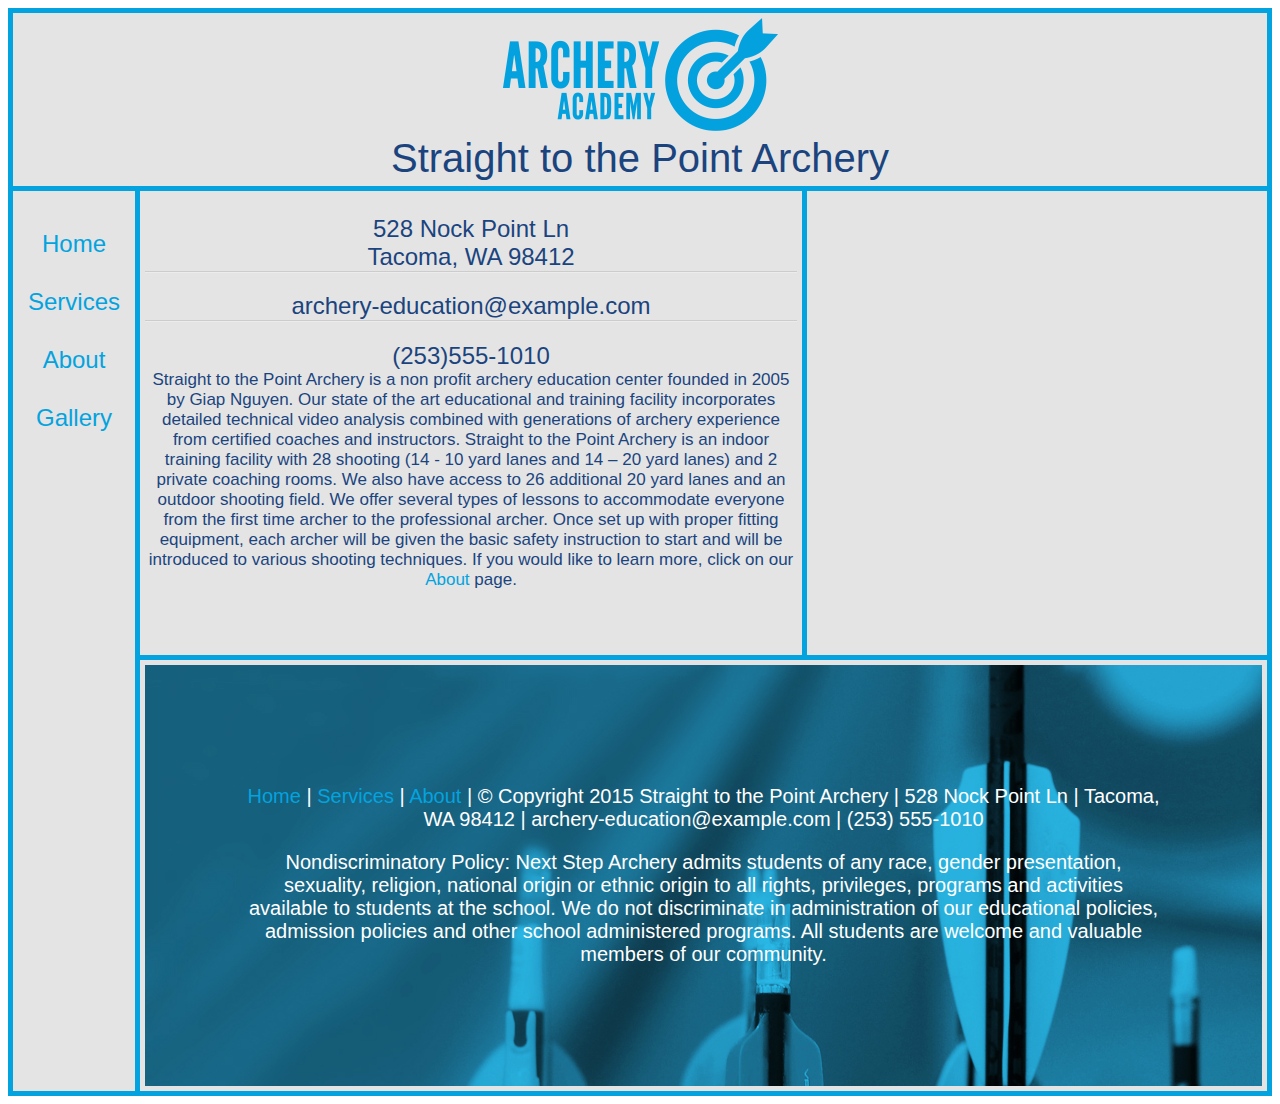
<file: StraightPointArchery-V05/index.html>
<!DOCTYPE html>
<html>
<head>
  <meta charset="UTF-8">
      <title>Straight to the Point Archery</title>
      <link href='https://fonts.googleapis.com/css?family=Open+Sans:400,300' rel='stylesheet' type='text/css'>
      <link rel="stylesheet" type="text/css" href="styles/stylesheet.css">
</head>

<body>

<div class="grid-container">
<div class="item1">
    <img class="logo" src="images/archeryAcademy-logo-color.png" alt="Staight to the Point logo">
        <h1>Straight to the Point Archery</h1>
</div>

<div class="item2">
  <nav class="top">
    <ul>
      <li><a href="index.html"><h2>Home</h2></a></li>
      <li><a href="services.html"><h2>Services</h2></a></li>
      <li><a href="about.html"><h2>About</h2></a></li>
      <li><a href="gallery.html"><h2>Gallery</h2></a></li>
    </ul>
  </nav>
</div>

<div class="item3"><h2>528 Nock Point Ln<br>Tacoma, WA 98412<br>
<div class="horizontal-rule"></div>
  <h2>archery-education@example.com<br></h2>
<div class="horizontal-rule"></div>
  <h2>(253)555-1010</h2>
  <h3>Straight to the Point Archery is a non profit archery education center founded in 2005 by Giap Nguyen.  Our state of the art educational and training facility incorporates detailed technical video analysis combined with generations of archery experience from certified coaches and instructors.

    Straight to the Point Archery is an indoor training facility with  28 shooting (14 -  10 yard lanes and 14 – 20 yard lanes) and 2 private coaching rooms. We also have access to 26  additional  20 yard lanes  and an outdoor shooting field.  We offer several types of lessons to accommodate everyone from the first time archer to the professional archer. Once set up with proper fitting equipment, each archer will be given the basic safety instruction to start and will be introduced to various shooting techniques. If you would like to learn more, click on our <a href="about.html">About</a> page. </h3>

</div>

<div class="item4">
  <iframe src="https://www.google.com/maps/embed?pb=!1m18!1m12!1m3!1d21694.953334494225!2d-122.4575095773017!3d47.17999811614056!2m3!1f0!2f0!3f0!3m2!1i1024!2i768!4f13.1!3m3!1m2!1s0x549101d1ddff6c2f%3A0x737c59a0816eb431!2sTacoma%2C%20WA%2098412!5e0!3m2!1sen!2sus!4v1607978537340!5m2!1sen!2sus" width="450" height="450" frameborder="0" style="border:0;" allowfullscreen="" aria-hidden="false" tabindex="0"></iframe>
</div>

<div class="item5">
  <footer>
    <p><a href="index.html">Home</a> | <a href="services.html">Services</a> | <a href="about.html">About</a> | &copy; Copyright 2015 Straight to the Point Archery | 528 Nock Point Ln | Tacoma, WA 98412 | archery-education@example.com | (253) 555-1010</p>
    <p>Nondiscriminatory Policy: Next Step Archery admits students of any race, gender presentation, sexuality, religion, national origin or ethnic origin to all rights, privileges, programs and activities available to students at the school. We do not discriminate in administration of our educational policies, admission policies and other school administered programs. All students are welcome and valuable members of our community.</p>
  </footer>
</div>

</div>

</body>
</html>
</file>
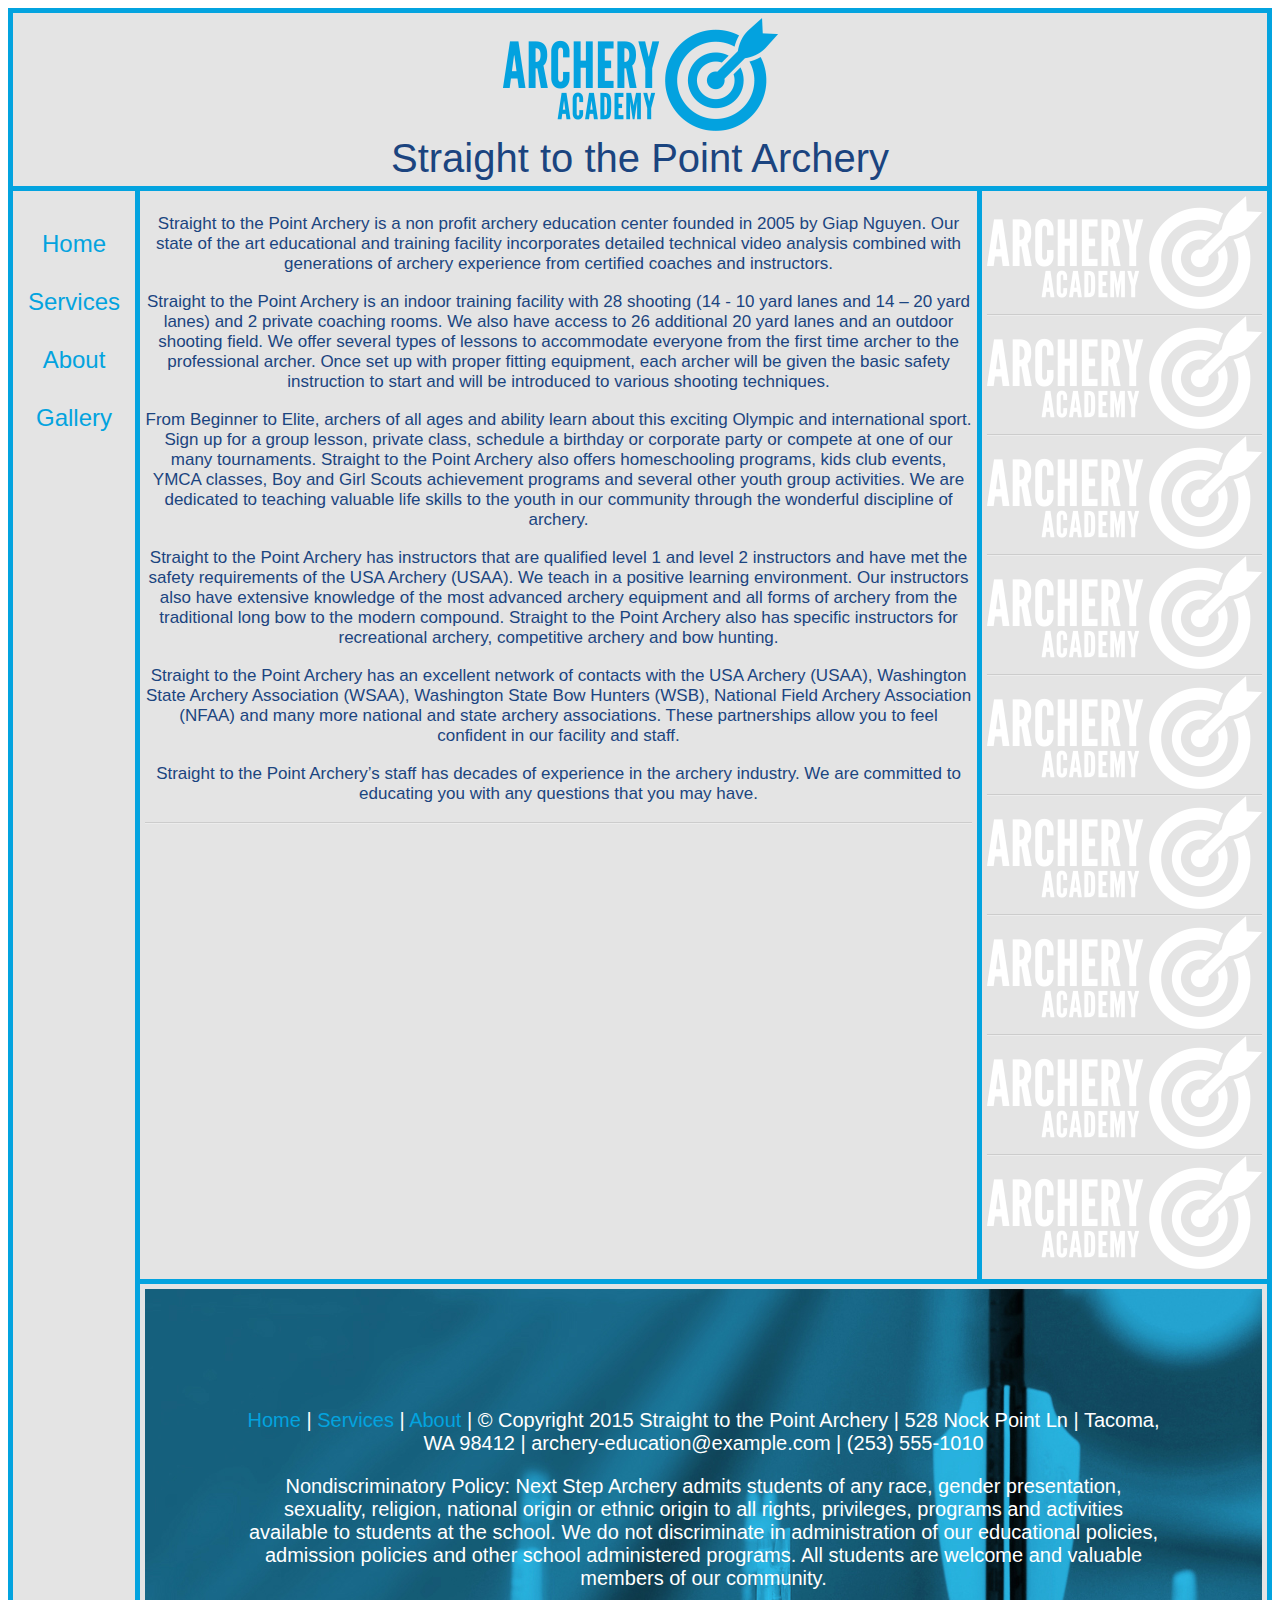
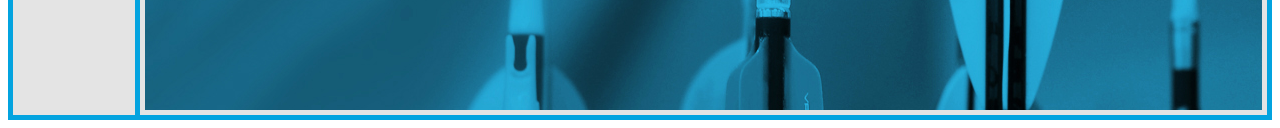
<file: StraightPointArchery-V05/about.html>
<!DOCTYPE html>
<html>
<head>
  <meta charset="UTF-8">
      <title>Straight to the Point Archery</title>
      <link href='https://fonts.googleapis.com/css?family=Open+Sans:400,300' rel='stylesheet' type='text/css'>
      <link rel="stylesheet" type="text/css" href="styles/stylesheet.css">
</head>

<body>

<div class="grid-container">

<div class="item1">
  <img class="logo" src="images/archeryAcademy-logo-color.png" alt="Staight to the Point logo">
      <h1>Straight to the Point Archery</h1>
</div>

<div class="item2">
  <nav class="top">
    <ul>
      <li><a href="index.html"><h2>Home</h2></a></li>
      <li><a href="services.html"><h2>Services</h2></a></li>
      <li><a href="about.html"><h2>About</h2></a></li>
      <li><a href="gallery.html"><h2>Gallery</h2></a></li>
    </ul>
  </nav>
</div>

<div class="item3">
  <br>
  <h3>Straight to the Point Archery is a non profit archery education center founded in 2005 by Giap Nguyen.  Our state of the art educational and training facility incorporates detailed technical video analysis combined with generations of archery experience from certified coaches and instructors.</h3>
  <br>
  <h3>Straight to the Point Archery is an indoor training facility with  28 shooting (14 -  10 yard lanes and 14 – 20 yard lanes) and 2 private coaching rooms. We also have access to 26  additional  20 yard lanes  and an outdoor shooting field.  We offer several types of lessons to accommodate everyone from the first time archer to the professional archer. Once set up with proper fitting equipment, each archer will be given the basic safety instruction to start and will be introduced to various shooting techniques.</h3>
  <br>
  <h3>From Beginner to Elite, archers of all ages and ability learn about this exciting Olympic and international sport. Sign up for a group lesson, private class, schedule a birthday or corporate party or compete at one of our many tournaments.  Straight to the Point Archery also offers homeschooling programs, kids club events, YMCA classes, Boy and Girl Scouts achievement programs and several other youth group activities. We are dedicated to teaching valuable life skills to the youth in our community through the wonderful discipline of archery.</h3>
  <br>
  <h3>Straight to the Point Archery has instructors that are qualified level 1 and level 2 instructors and have met the safety requirements of the USA Archery (USAA). We teach in a positive learning environment.  Our instructors also have extensive knowledge of the most advanced archery equipment and all forms of archery from the traditional long bow to the modern compound.  Straight to the Point Archery also has specific instructors for recreational archery, competitive archery and bow hunting.</h3>
  <br>
  <h3>Straight to the Point Archery has an excellent network of contacts with the USA Archery (USAA), Washington State Archery Association (WSAA), Washington State Bow Hunters (WSB), National Field Archery Association (NFAA) and many more national and state archery associations. These partnerships allow you to feel confident in our facility and staff.</h3>
  <br>
  <h3>Straight to the Point Archery’s staff has decades of experience in the archery industry. We are committed to educating you with any questions that you may have.</h3>
  <br>
  <div class="horizontal-rule"></div>
  <iframe width="660" height="415" src="https://www.youtube.com/embed/-RSUGbiXEl8" frameborder="0" allow="accelerometer; autoplay; clipboard-write; encrypted-media; gyroscope; picture-in-picture" allowfullscreen></iframe>
</div>

<div class="item4">
  <img class="logo" src="images/archeryAcademy-logo-white.png" alt="Staight to the Point logo">
  <div class="horizontal-rule"></div>
  <img class="logo" src="images/archeryAcademy-logo-white.png" alt="Staight to the Point logo">
  <div class="horizontal-rule"></div>
  <img class="logo" src="images/archeryAcademy-logo-white.png" alt="Staight to the Point logo">
  <div class="horizontal-rule"></div>
  <img class="logo" src="images/archeryAcademy-logo-white.png" alt="Staight to the Point logo">
  <div class="horizontal-rule"></div>
  <img class="logo" src="images/archeryAcademy-logo-white.png" alt="Staight to the Point logo">
  <div class="horizontal-rule"></div>
  <img class="logo" src="images/archeryAcademy-logo-white.png" alt="Staight to the Point logo">
  <div class="horizontal-rule"></div>
  <img class="logo" src="images/archeryAcademy-logo-white.png" alt="Staight to the Point logo">
  <div class="horizontal-rule"></div>
  <img class="logo" src="images/archeryAcademy-logo-white.png" alt="Staight to the Point logo">
  <div class="horizontal-rule"></div>
  <img class="logo" src="images/archeryAcademy-logo-white.png" alt="Staight to the Point logo">
</div>

<div class="item5">
  <footer>
    <p><a href="index.html">Home</a> | <a href="services.html">Services</a> | <a href="about.html">About</a> | &copy; Copyright 2015 Straight to the Point Archery | 528 Nock Point Ln | Tacoma, WA 98412 | archery-education@example.com | (253) 555-1010</p>
    <p>Nondiscriminatory Policy: Next Step Archery admits students of any race, gender presentation, sexuality, religion, national origin or ethnic origin to all rights, privileges, programs and activities available to students at the school. We do not discriminate in administration of our educational policies, admission policies and other school administered programs. All students are welcome and valuable members of our community.</p>
  </footer>
</div>

</div>

</body>
</html>
</file>
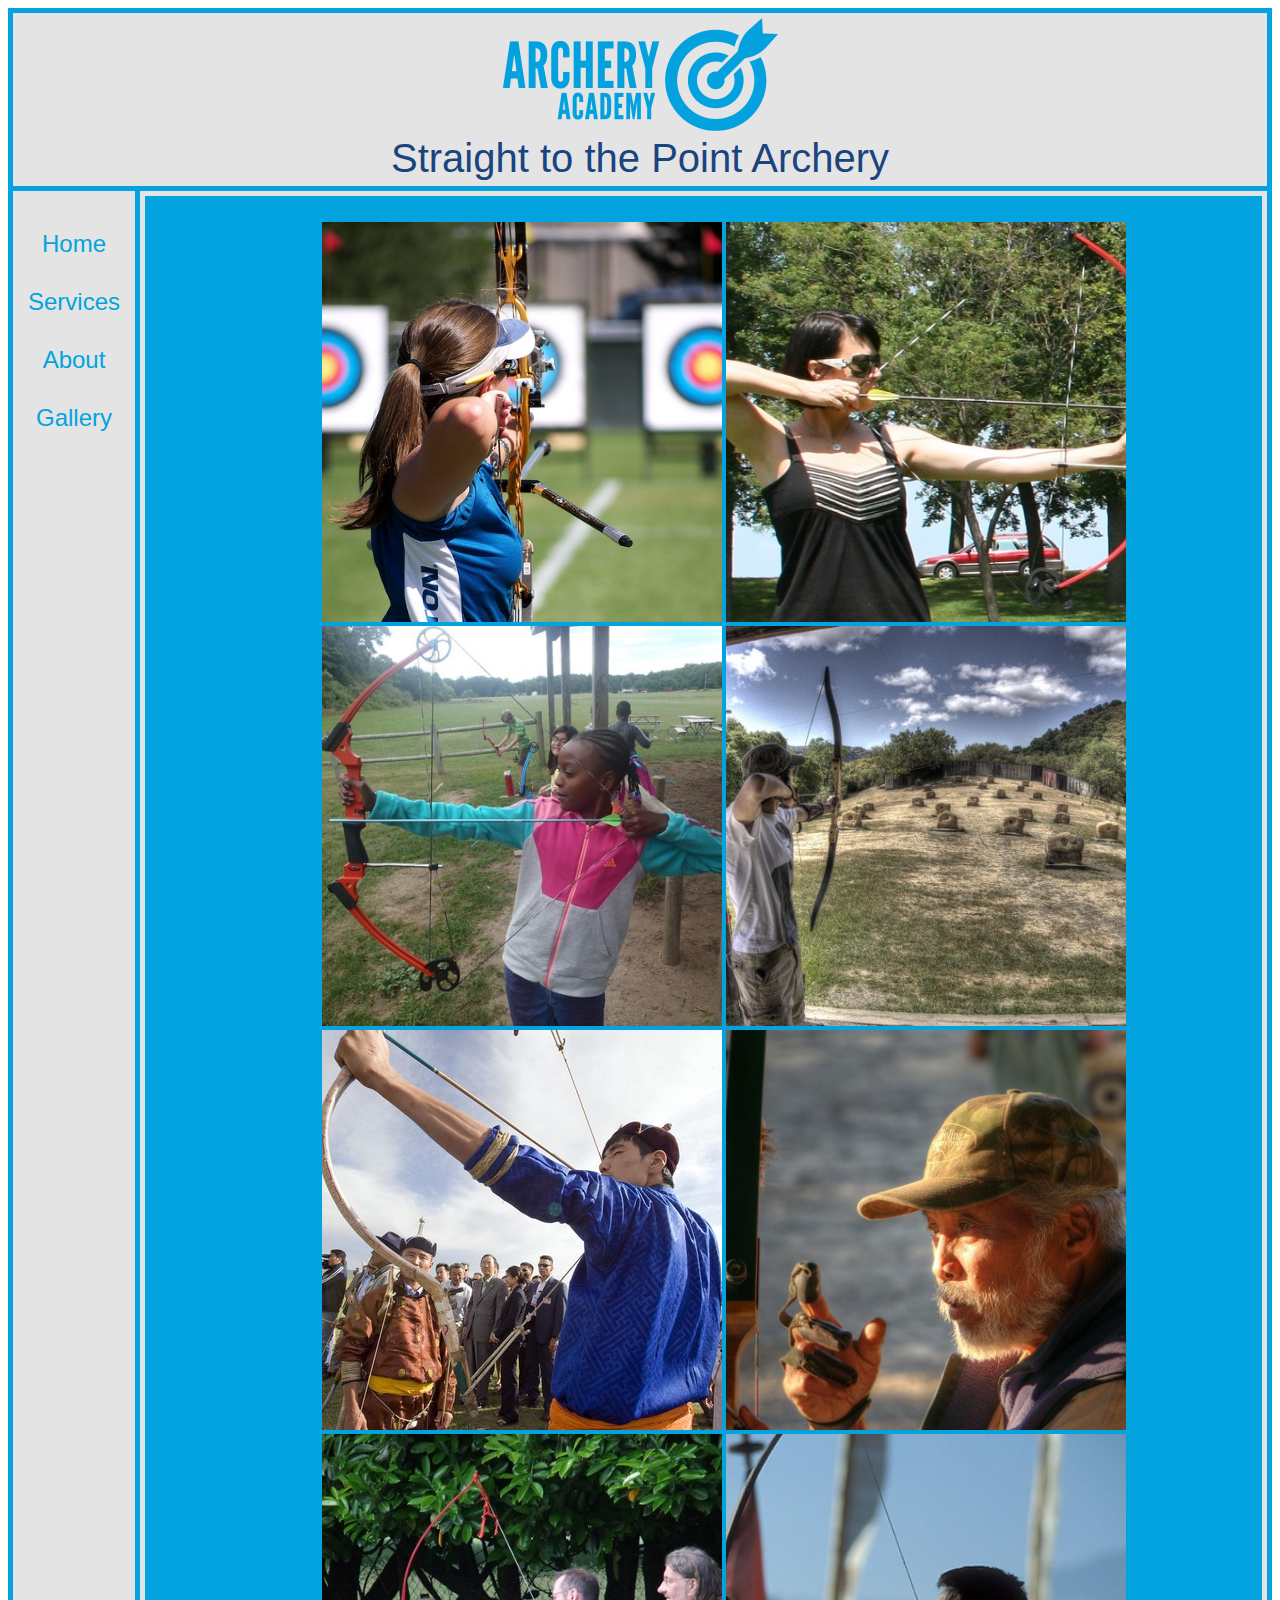
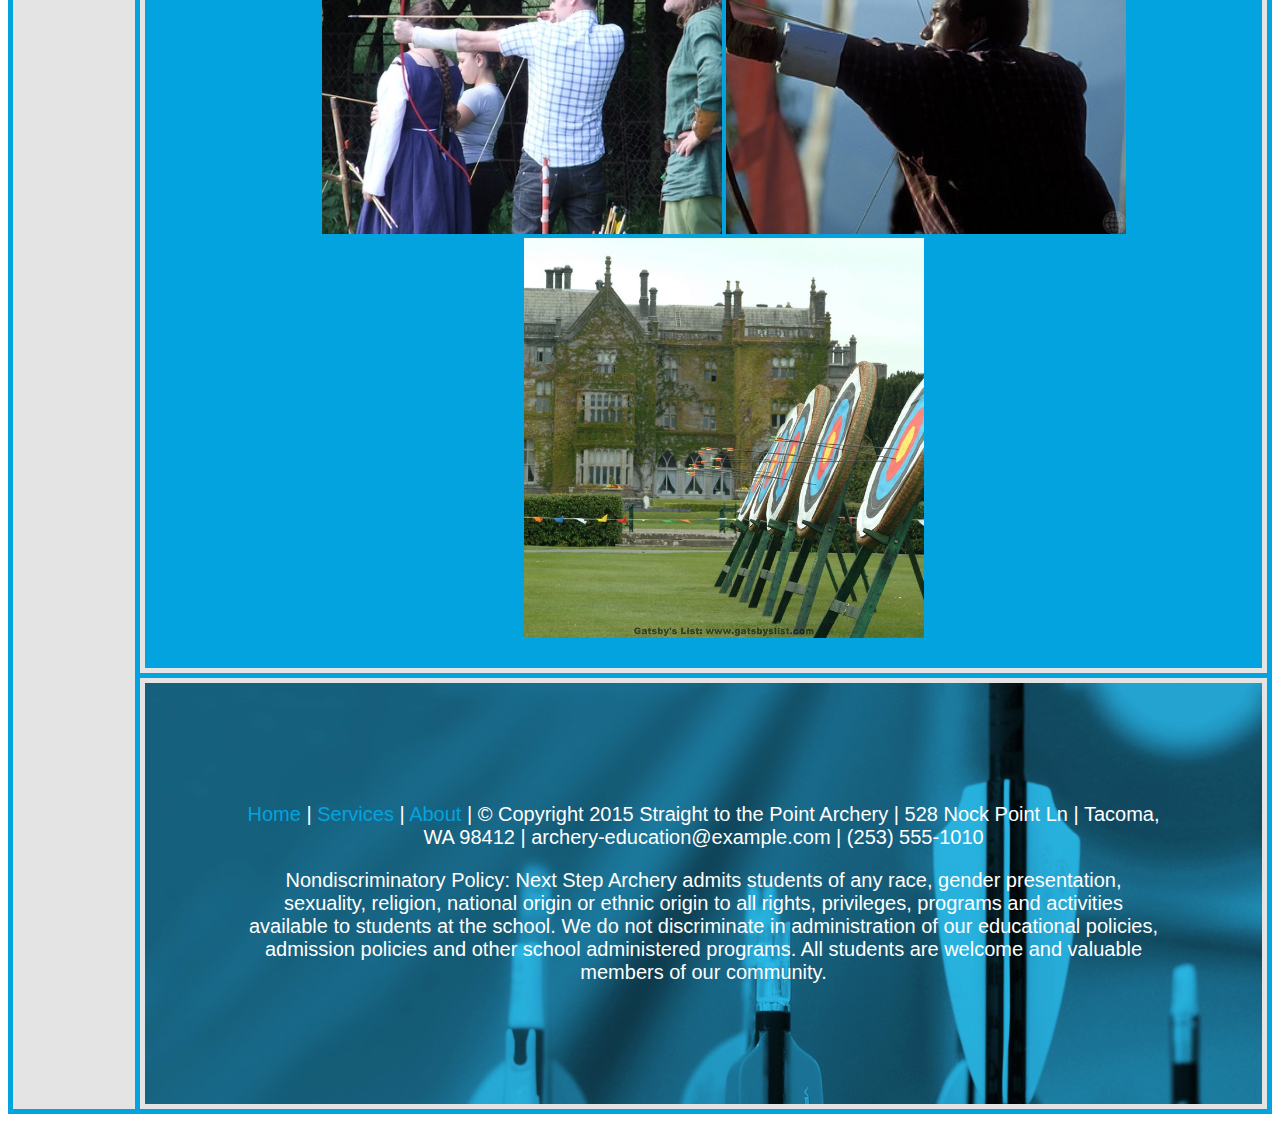
<file: StraightPointArchery-V05/gallery.html>
<!DOCTYPE html>
<html>
<head>
  <meta charset="UTF-8">
      <title>Straight to the Point Archery</title>
      <link href='https://fonts.googleapis.com/css?family=Open+Sans:400,300' rel='stylesheet' type='text/css'>
      <link rel="stylesheet" type="text/css" href="styles/stylesheet.css">
      <link rel="stylesheet" type="text/css" href="styles/stylesheet-flexbox.css">
</head>

<body>

<div class="grid-container">

<div class="item1">
    <img class="logo" src="images/archeryAcademy-logo-color.png" alt="Staight to the Point logo">
    <h1>Straight to the Point Archery</h1>
</div>

<div class="item2">
    <nav class="top">
    <ul>
      <li><a href="index.html"><h2>Home</h2></a></li>
      <li><a href="services.html"><h2>Services</h2></a></li>
      <li><a href="about.html"><h2>About</h2></a></li>
      <li><a href="gallery.html"><h2>Gallery</h2></a></li>
    </ul>
  </nav>
</div>

<div class="item3">
  <div class="flex-container">
  <ul>
    <li>
      <img src="images/Archery01.jpg" alt="Photo of archer aiming at target">
      <img src="images/Archery02.jpg" alt="Photo of archer drawing bow">
      <img src="images/Archery03.jpg" alt="Photo of young archer drawing bow">
      <img src="images/Archery04.jpg" alt="Photo of archer aiming bow and arrow at multiple targets made of hay in a field">
      <img src="images/Archery05.jpg" alt="Photo of archer drawing their bow">
      <img src="images/Archery06.jpg" alt="Photo of elderly archer with finger guards">
      <img src="images/Archery07.jpg" alt="Photo of archer taking aim">
      <img src="images/Archery08.jpg" alt="Photo of archer drawing their bow">
      <img src="images/Archery09.jpg" alt="Photo of archery targets with arrows embeeded">
    </li>
  </ul>
  </div>
</div>

<div class="item5">
  <footer>
    <p><a href="index.html">Home</a> | <a href="services.html">Services</a> | <a href="about.html">About</a> | &copy; Copyright 2015 Straight to the Point Archery | 528 Nock Point Ln | Tacoma, WA 98412 | archery-education@example.com | (253) 555-1010</p>
    <p>Nondiscriminatory Policy: Next Step Archery admits students of any race, gender presentation, sexuality, religion, national origin or ethnic origin to all rights, privileges, programs and activities available to students at the school. We do not discriminate in administration of our educational policies, admission policies and other school administered programs. All students are welcome and valuable members of our community.</p>
  </footer>
</div>

</div>

</body>
</html>
</file>
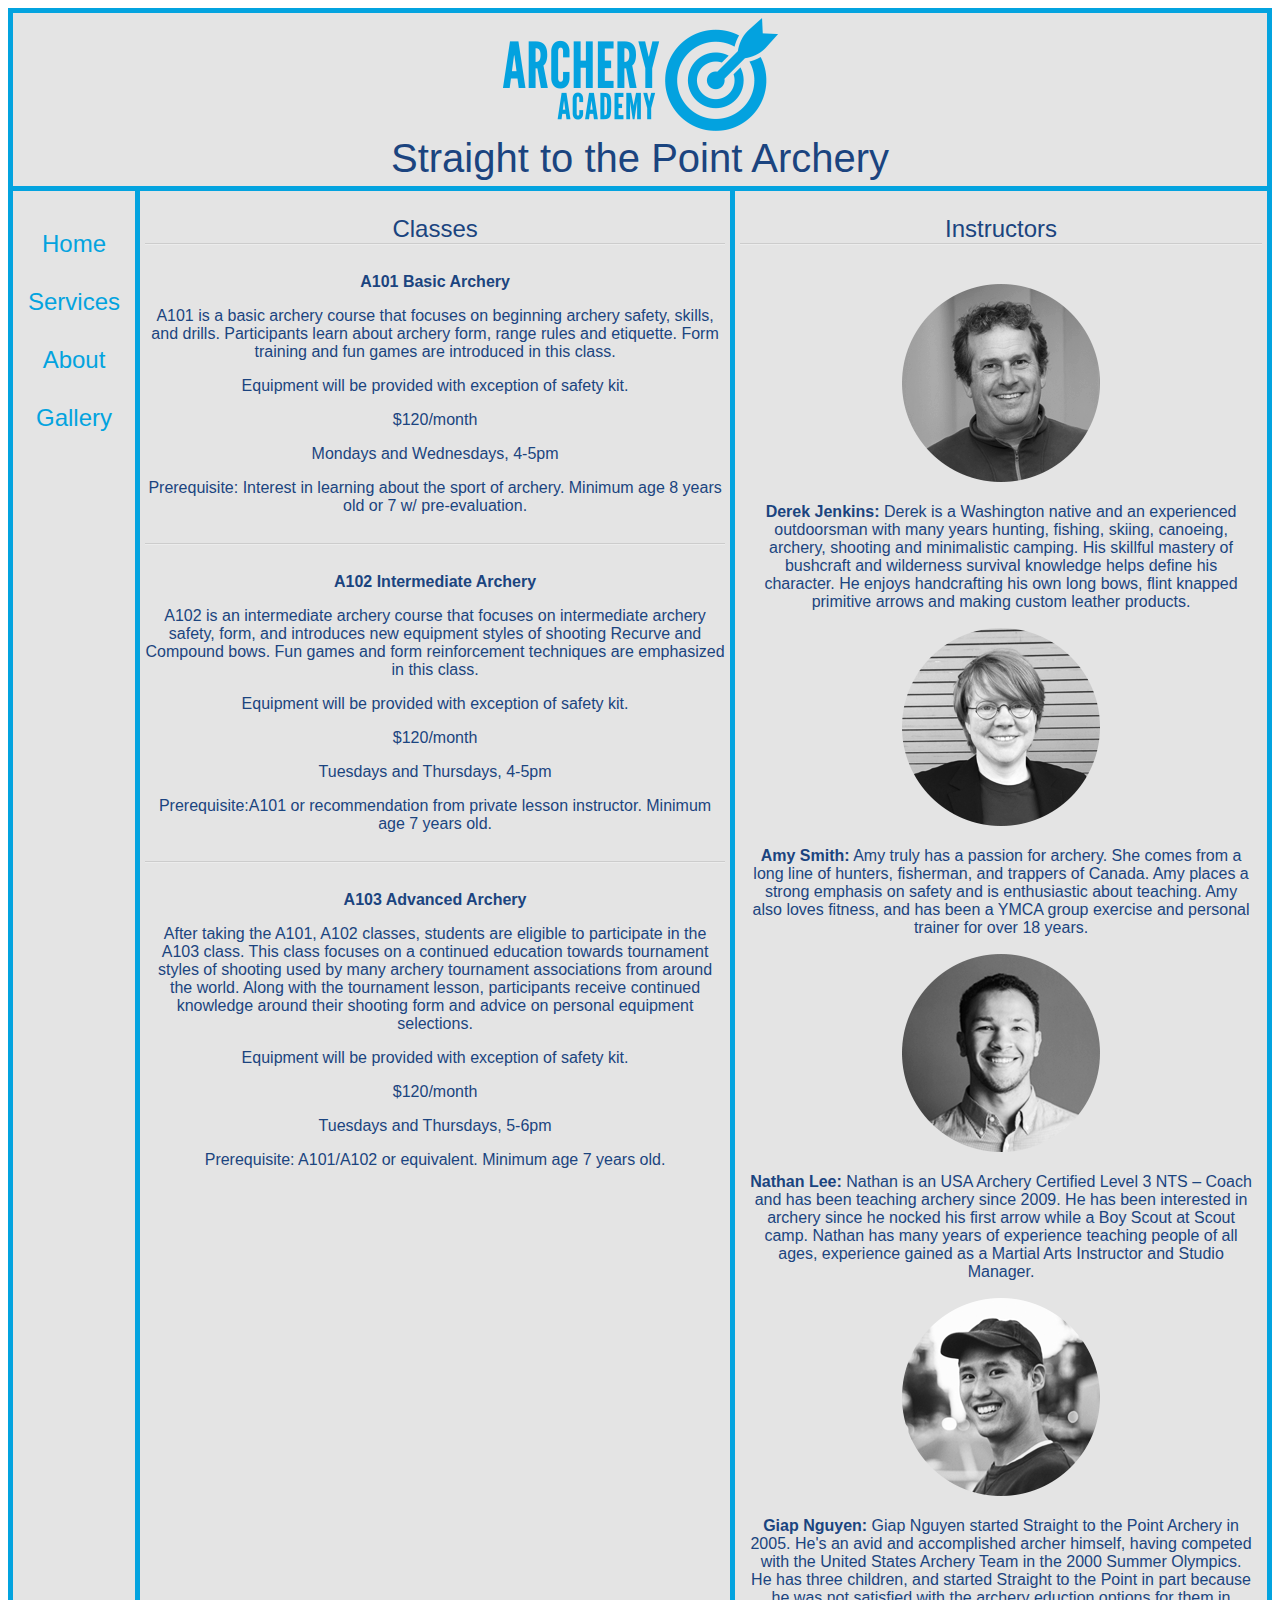
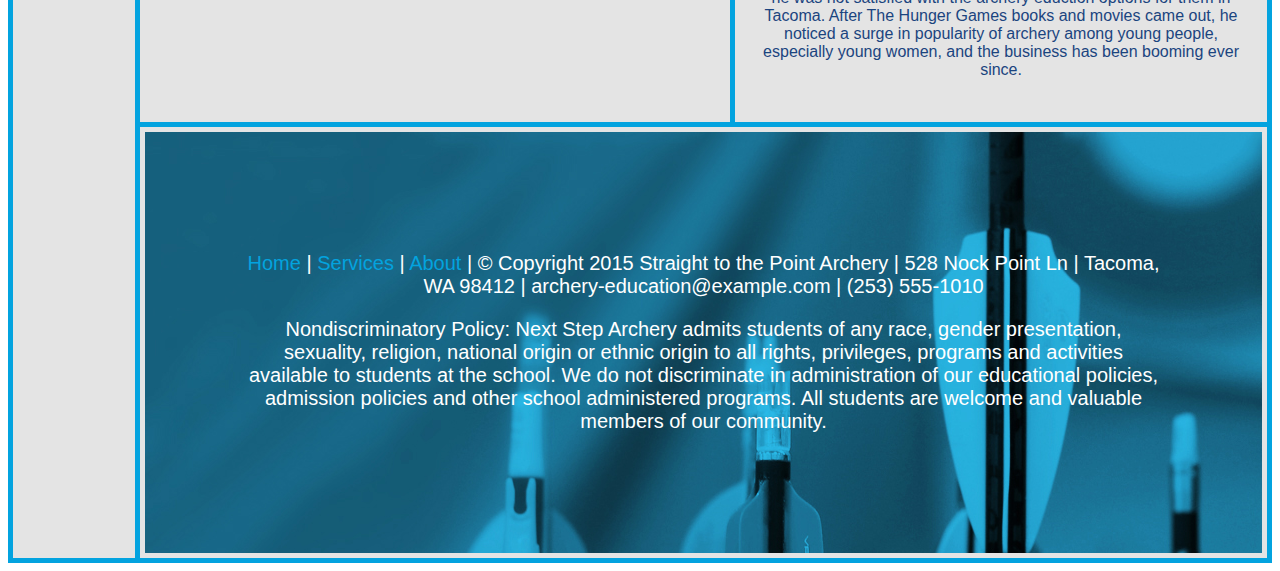
<file: StraightPointArchery-V05/services.html>
<!DOCTYPE html>
<html>
<head>
  <meta charset="UTF-8">
      <title>Straight to the Point Archery</title>
      <link href='https://fonts.googleapis.com/css?family=Open+Sans:400,300' rel='stylesheet' type='text/css'>
      <link rel="stylesheet" type="text/css" href="styles/stylesheet.css">
</head>

<body>

<div class="grid-container">

  <div class="item1">
    <img class="logo" src="images/archeryAcademy-logo-color.png" alt="Staight to the Point logo">
        <h1>Straight to the Point Archery</h1>
</div>

<div class="item2">
  <nav class="top">
    <ul>
      <li><a href="index.html"><h2>Home</h2></a></li>
      <li><a href="services.html"><h2>Services</h2></a></li>
      <li><a href="about.html"><h2>About</h2></a></li>
      <li><a href="gallery.html"><h2>Gallery</h2></a></li>
    </ul>
  </nav>
</div>

<div class="item3">
  <h2>Classes</h2>
<div class="horizontal-rule"></div>
  <article class="about">
    <li>
      <p><strong>A101 Basic Archery</strong></p>
      <p>A101 is a basic archery course that focuses on beginning archery safety, skills, and drills. Participants learn about archery form, range rules and etiquette. Form training and fun games are introduced in this class.</p>
      <p>Equipment will be provided with exception of safety kit.</p>
      <p>$120/month</p>
      <p>Mondays and Wednesdays, 4-5pm</p>
      <p>Prerequisite: Interest in learning about the sport of archery. Minimum age  8 years old or 7 w/ pre-evaluation.</p>
    </li>
  <div class="horizontal-rule"></div>
    <li>
      <p><strong>A102 Intermediate Archery</strong></p>
      <p>A102 is an intermediate archery course that focuses on intermediate archery safety, form, and introduces new equipment styles of shooting Recurve and Compound bows. Fun games and form reinforcement techniques are emphasized in this class.</p>
      <p>Equipment will be provided with exception of safety kit.</p>
      <p>$120/month</p>
      <p>Tuesdays and Thursdays, 4-5pm</p>
      <p>Prerequisite:A101 or recommendation from private lesson instructor. Minimum age  7 years old.</p>
    </li>
  <div class="horizontal-rule"></div>
    <li>
      <p><strong>A103 Advanced Archery</strong></p>
      <p>After taking the A101, A102 classes, students are eligible to participate in the A103 class. This class focuses on a continued education towards tournament styles of shooting used by many archery tournament associations from around the world. Along with the tournament lesson, participants receive continued knowledge around their shooting form and advice on personal equipment selections.</p>
      <p>Equipment will be provided with exception of safety kit.</p>
      <p>$120/month</p>
      <p>Tuesdays and Thursdays, 5-6pm</p>
      <p>Prerequisite:  A101/A102 or equivalent. Minimum age  7 years old.</p>
    </li>
  </ul>
</div>

<div class="item4">
  <article class="about">
    <h2>Instructors</h2>
    <div class="horizontal-rule"></div>
    <ul>
      <li>
        <p><img src="images/derek-jenkins-instructor.png" alt="Image of Instructor Derek Jenkins"></p>
        <p><strong>Derek Jenkins:</strong> Derek is a Washington native and an experienced outdoorsman with many years hunting, fishing, skiing, canoeing, archery, shooting and minimalistic camping. His skillful mastery of bushcraft and wilderness survival knowledge helps define his character. He enjoys handcrafting his own long bows, flint knapped primitive arrows and making custom leather products.</p>
        <p><img src="images/amy-smith-instructor.png" alt="Image of Instructor Amy Smith"></p>
        <p><strong>Amy Smith:</strong> Amy truly has a passion for archery. She comes from a long line of hunters, fisherman, and trappers of Canada. Amy  places a strong emphasis on safety and is enthusiastic about teaching. Amy also loves fitness, and  has been a YMCA group exercise and personal trainer for over 18 years.</p>
        <p><img src="images/nathan-lee-instructor.png" alt="Image of Instructor Nathan Lee"></p>
        <p><strong>Nathan Lee:</strong> Nathan is an USA Archery Certified Level 3 NTS – Coach and has been teaching archery since 2009. He has been interested in archery since he nocked his first arrow while a Boy Scout at Scout camp. Nathan has many years of experience teaching people of all ages, experience gained as a Martial Arts Instructor and Studio Manager.</p>
        <p><img src="images/giap-nguyen-instructor.png" alt="Image of Instructor and Owner Giap Nguyen"></p>
        <p><strong>Giap Nguyen:</strong> Giap Nguyen started Straight to the Point Archery in 2005. He's an avid and accomplished archer himself, having competed with the United States Archery Team in the 2000 Summer Olympics. He has three children, and  started Straight to the Point in part because he was not satisfied with the archery eduction options for them in Tacoma. After The Hunger Games books and movies came out, he noticed a surge in popularity of archery among young people, especially young women, and the business has been booming ever since.</p>
      </li>
    </ul>
</div>

<div class="item5">
  <footer>
    <p><a href="index.html">Home</a> | <a href="services.html">Services</a> | <a href="about.html">About</a> | &copy; Copyright 2015 Straight to the Point Archery | 528 Nock Point Ln | Tacoma, WA 98412 | archery-education@example.com | (253) 555-1010</p>
    <p>Nondiscriminatory Policy: Next Step Archery admits students of any race, gender presentation, sexuality, religion, national origin or ethnic origin to all rights, privileges, programs and activities available to students at the school. We do not discriminate in administration of our educational policies, admission policies and other school administered programs. All students are welcome and valuable members of our community.</p>
  </footer>
</div>

</div>

</body>
</html>
</file>
<file: StraightPointArchery-V05/styles/stylesheet.css>
.item1 { grid-area: header; }
.item2 { grid-area: menu; }
.item3 { grid-area: main; }
.item4 { grid-area: right; }
.item5 { grid-area: footer; }

.grid-container {
  display: grid;
  grid-template-areas:
    'header header header header header header'
    'menu main main main right right'
    'menu footer footer footer footer footer';
  grid-gap: 5px;
  background-color: #03a3df;
  padding: 5px;
}

.grid-container > div {
  background-color: #e4e4e4;
  text-align: center;
  padding: 5px;
  color: #1b447f;
}

h1 {
  font-family: "Arial Bold", sans-serif;
  font-size: 40px;
  font-weight: 300;
  margin: 0;
  padding-bottom: 0;
}

h2 {
  font-family: "Arial Bold", sans-serif;
  font-size: 24px;
  font-weight: 300;
  margin: 0;
  margin-top: .8em;
  padding-bottom: 0;
}

h3,h4,h5,h6  {
  font-family: "Arial Bold", sans-serif;
  font-size: 17px;
  font-weight: 300;
  margin: 0;
  padding-bottom: 0;
}

p {
  font-family: "Arial Regular", sans-serif;
}

.horizontal-rule {
  border-top: 1px solid rgba(0, 0, 0, 0.1);
  border-bottom: 1px solid rgba(255, 255, 255, 0.3);
}


/*<============================= START NAV ==============================>*/

nav.top {
  margin: 0;
  margin-top: 0em;
  margin-bottom: .75em;
}

nav.top ul {
  margin: 0;
  padding: 10px;
  text-align: center;
  font-weight: 400;
  font-size: 1.1em;
  color: #1b447f;
}

nav.top li {
  display: block;
  margin: 0;
  padding: .3em;
  padding-left: 0%;
  padding-right: 0%;
}

/*<============================= START CURSOR ==============================>*/

a:link {
  text-decoration: none;
  color: #03a3df;
}

a:visited {
  text-decoration: none;
  color: #504107;
}

a:hover {
  text-decoration: none;
  color: #504107;
  background-color: #ecb722;
  padding: 0 .2em;
}

a:active {
  text-decoration: underline;
}

/*<============================= START ARTICLES ==============================>*/

article.about ul {
  margin: 0;
  padding: 10px;
  text-align: center;
  font-weight: 400;
  font-size: 16px;
  color: #1b447f;
}

article.about li {
  display: block;
  margin: 0;
  padding: .75em;
  padding-left: 0%;
  padding-right: 0%;
}

/*<============================= START FOOTER ==============================>*/

footer {
  background-image: url(../images/footerImage.jpg);
  background-repeat:no-repeat;
  width: inherit;
  padding: 5em;
  color: #fff;
  font-size: 20px;
}
</file>
<file: StraightPointArchery-V05/styles/stylesheet-flexbox.css>
/*<============================= START GRID ==============================>*/

.item1 { grid-area: header; }
.item2 { grid-area: menu; }
.item3 { grid-area: main; }
.item4 { grid-area: right; }
.item5 { grid-area: footer; }

.grid-container {
  display: grid;
  grid-template-areas:
    'header header header header header header'
    'menu main main main main main'
    'menu footer footer footer footer footer';
  grid-gap: 5px;
  background-color: #03a3df;
  padding: 5px;
}

.grid-container > div {
  background-color: #e4e4e4;
  text-align: center;
  padding: 5px;
  color: #1b447f;
}

/*<============================= START FLEX ==============================>*/

.flex-container {
  display: flex;
  flex-wrap: wrap;
  align-content: space-between;
  background-color: #03a3df;
  padding: 10px;
}

.flex-container li {
  display: block;
}

.flex-container img {
  width: 400px;
 height: 400px;
 object-fit: cover;
}
  /*<============================= START FONT ==============================>*/

h1 {
  font-family: "Arial Bold", sans-serif;
  font-size: 40px;
  font-weight: 300;
  margin: 0;
  padding-bottom: 0;
}

h2 {
  font-family: "Arial Bold", sans-serif;
  font-size: 24px;
  font-weight: 300;
  margin: 0;
  margin-top: .8em;
  padding-bottom: 0;
}

h3,h4,h5,h6  {
  font-family: "Arial Bold", sans-serif;
  font-size: 17px;
  font-weight: 300;
  margin: 0;
  padding-bottom: 0;
}

p {
  font-family: "Arial Regular", sans-serif;
}

hr {
    border: 0;
    height: 0;
    border-top: 1px solid rgba(0, 0, 0, 0.1);
    border-bottom: 1px solid rgba(255, 255, 255, 0.3);
}

/*<============================= START NAV ==============================>*/

nav.top {
  margin: 0;
  margin-top: 0em;
  margin-bottom: .75em;
}

nav.top ul {
  margin: 0;
  padding: 10px;
  text-align: center;
  font-weight: 400;
  font-size: 1.1em;
  color: #1b447f;
}

nav.top li {
  display: block;
  margin: 0;
  padding: .3em;
  padding-left: 0%;
  padding-right: 0%;
}

/*<============================= START CURSOR ==============================>*/

a:link {
  text-decoration: none;
  color: #03a3df;
}

a:visited {
  text-decoration: none;
  color: #504107;
}

a:hover {
  text-decoration: none;
  color: #504107;
  background-color: #ecb722;
  padding: 0 .2em;
}

a:active {
  text-decoration: underline;
}

/*<============================= START ARTICLES ==============================>*/

article.about ul {
  margin: 0;
  padding: 10px;
  text-align: center;
  font-weight: 400;
  font-size: 16px;
  color: #1b447f;
}

article.about li {
  display: block;
  margin: 0;
  padding: .75em;
  padding-left: 0%;
  padding-right: 0%;
}

/*<============================= START FOOTER ==============================>*/


footer {
  background-image: url(../images/footerImage.jpg);
  background-repeat:no-repeat;
  width: inherit;
  padding: 5em;
  color: #fff;
  font-size: 20px;
}
</file>
